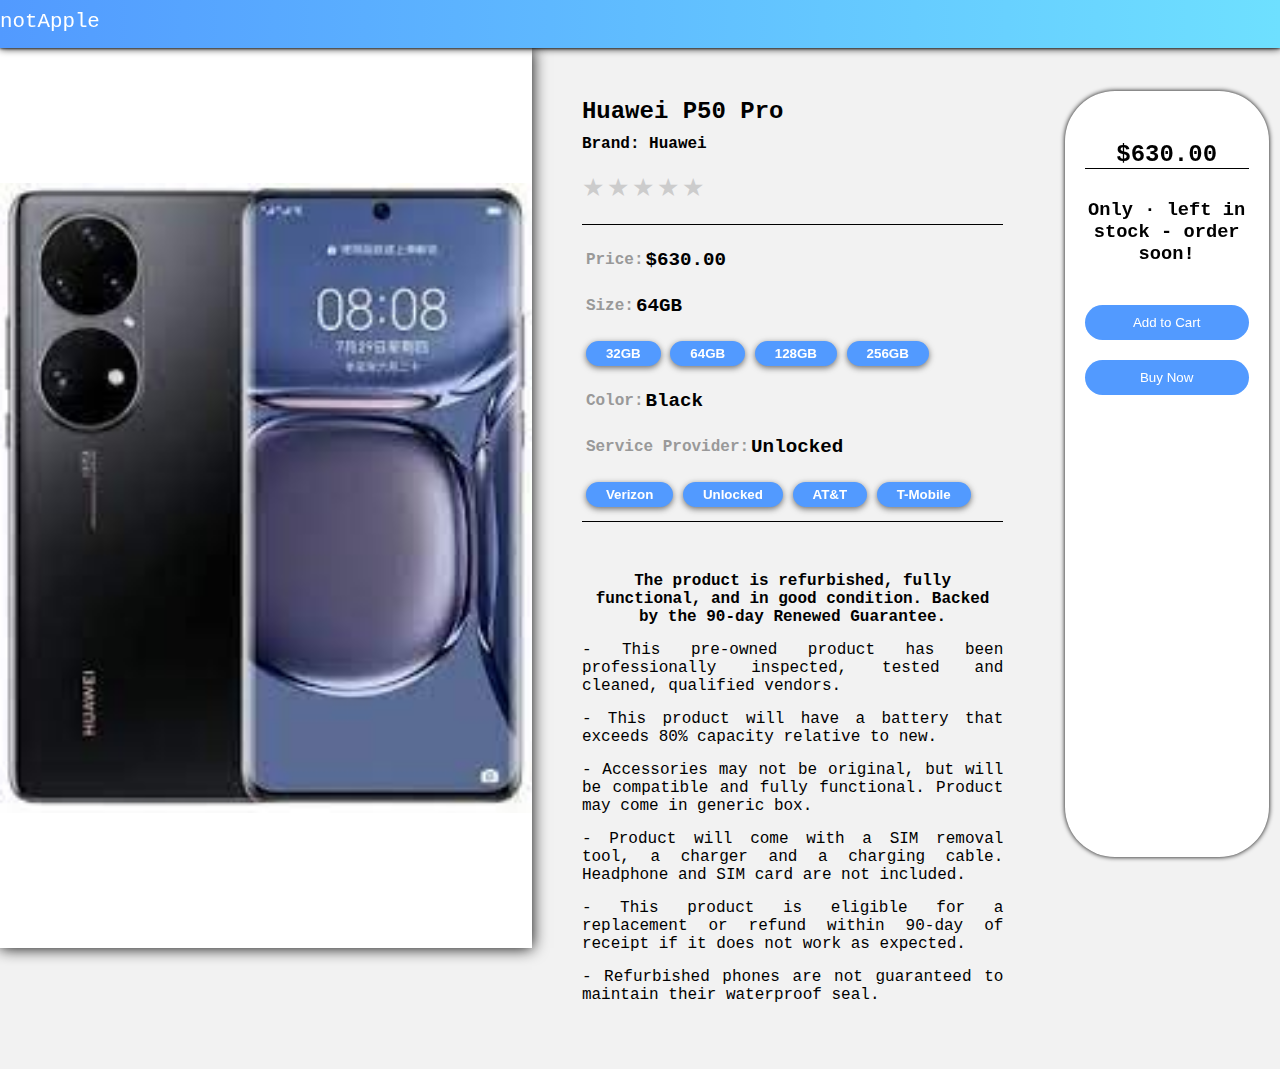
<file: products/huaweip50pro.html>
<!DOCTYPE html>
<html lang="en">

<head>
    <meta charset="UTF-8">
    <meta http-equiv="X-UA-Compatible" content="IE=edge">
    <meta name="viewport" content="width=device-width, initial-scale=1.0">
    <title>Huawei P50 Pro</title>
    <link rel="stylesheet" href="product.css">
    <link rel="stylesheet" href="https://cdnjs.cloudflare.com/ajax/libs/font-awesome/6.2.0/css/all.min.css"
        integrity="sha512-xh6O/CkQoPOWDdYTDqeRdPCVd1SpvCA9XXcUnZS2FmJNp1coAFzvtCN9BmamE+4aHK8yyUHUSCcJHgXloTyT2A=="
        crossorigin="anonymous" referrerpolicy="no-referrer" />
</head>

<body>

    <nav>
        <div class="nav">
            <a href="/index.html" class="logo">notApple</a>
        </div>
    </nav>

    <div class="container">
        <section class="product">
            <img src="/huawei p50 pro.jfif" alt="">
        </section>

        <section class="productdetails">
            <div class="product-title">
                <h2>Huawei P50 Pro</h2>
                <p>Brand: Huawei</p>
                <div class="rate">
                    <input type="radio" id="star5" name="rate" value="5" />
                    <label for="star5" title="text">5 stars</label>
                    <input type="radio" id="star4" name="rate" value="4" />
                    <label for="star4" title="text">4 stars</label>
                    <input type="radio" id="star3" name="rate" value="3" />
                    <label for="star3" title="text">3 stars</label>
                    <input type="radio" id="star2" name="rate" value="2" />
                    <label for="star2" title="text">2 stars</label>
                    <input type="radio" id="star1" name="rate" value="1" />
                    <label for="star1" title="text">1 star</label>
                </div>
            </div>

            <table class="detailsTable">
                <tbody>
                    <tr>
                        <td>Price: </td>
                        <td>$630.00</td>
                    </tr>
                    <tr>
                        <td>Size: </td>
                        <td id="sizeChosen">
                            64GB
                        </td>
                    </tr>
                    <tr>
                        <td>
                            <div class="memorySizes">
                                <button class="specsChoice" id="size1">32GB</button>
                                <button class="specsChoice" id="size2">64GB</button>
                                <button class="specsChoice" id="size3">128GB</button>
                                <button class="specsChoice" id="size4">256GB</button>
                            </div>
                        </td>
                    </tr>
                    <tr>
                        <td>Color: </td>
                        <td>Black</td>
                    </tr>
                    <tr>
                        <td>Service Provider: </td>
                        <td id="provider">Unlocked</td>
                    </tr>
                    <tr>
                        <td>
                            <div class="serviceProviders">
                                <button class="specsChoice" id="provider1">Verizon</button>
                                <button class="specsChoice" id="provider2">Unlocked</button>
                                <button class="specsChoice" id="provider3">AT&T</button>
                                <button class="specsChoice" id="provider4">T-Mobile</button>
                            </div>
                        </td>
                    </tr>
                </tbody>
            </table>
            <div class="p">
                <p>
                    The product is refurbished, fully functional, and in good condition. Backed by the 90-day Renewed
                    Guarantee.</p>
                    <p> - This pre-owned product has been professionally inspected, tested and cleaned, qualified
                    vendors.</p>
                    <p> - This product will have a battery that exceeds 80% capacity relative to new. </p>
                    <p> - Accessories may not be original, but will be compatible and fully functional. Product may come in
                    generic box. </p>
                    <p> - Product will come with a SIM removal tool, a charger and a charging cable. Headphone and SIM card are
                    not included. </p>
                    <p> - This product is eligible for a replacement or refund within 90-day of receipt if it does not work as
                    expected. </p>
                    <p> - Refurbished phones are not guaranteed to maintain their waterproof seal.
                </p>
            </div>
        </section>
        
        <section class="productCostBG">
            <div class="productCost">
                <h2>$630.00</h2>
                <h3>Only · left in stock - order soon!</h3>
                <button>Add to Cart</button>
                <button>Buy Now</button>
            </div>
        </section>
    </div>


    <script>

        var one = document.getElementById('size1');
        var two = document.getElementById('size2');
        var three = document.getElementById('size3');
        var four = document.getElementById('size4');
        var size = document.getElementById('sizeChosen');

        one.onclick = function () {
            size.innerHTML = "32GB";
        };

        two.onclick = function () {
            size.innerHTML = "64GB";
        };
        three.onclick = function () {
            size.innerHTML = "128GB";
        };
        four.onclick = function () {
            size.innerHTML = "256GB";
        };

        var defaultProvider = document.getElementById('provider');
        var provider1 = document.getElementById('provider1');
        var provider2 = document.getElementById('provider2');
        var provider3 = document.getElementById('provider3');
        var provider4 = document.getElementById('provider4');
        provider1.onclick = function () {
            defaultProvider.innerHTML = 'Verizon';
        };
        provider2.onclick = function () {
            defaultProvider.innerHTML = 'Unlocked';
        };
        provider3.onclick = function () {
            defaultProvider.innerHTML = 'AT&T';
        };
        provider4.onclick = function () {
            defaultProvider.innerHTML = 'T-Mobile';
        };
    </script>
</body>

</html>
</file>
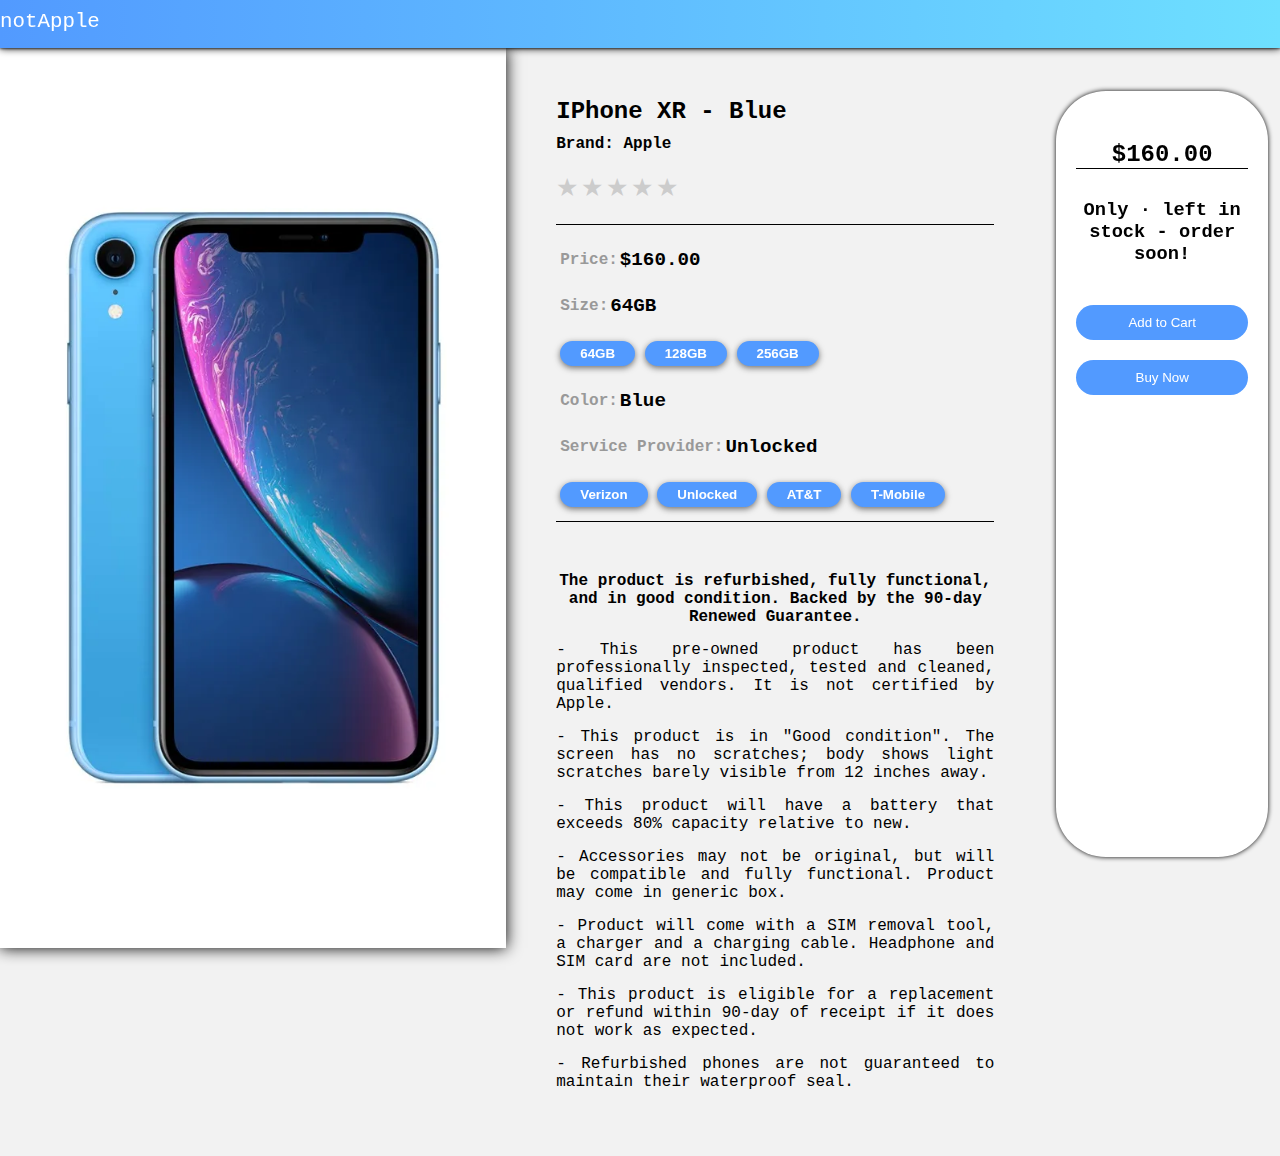
<file: products/iphonexr-blue.html>
<!DOCTYPE html>
<html lang="en">

<head>
    <meta charset="UTF-8">
    <meta http-equiv="X-UA-Compatible" content="IE=edge">
    <meta name="viewport" content="width=device-width, initial-scale=1.0">
    <title>IPhone XR</title>
    <link rel="stylesheet" href="product.css">
    <link rel="stylesheet" href="https://cdnjs.cloudflare.com/ajax/libs/font-awesome/6.2.0/css/all.min.css"
        integrity="sha512-xh6O/CkQoPOWDdYTDqeRdPCVd1SpvCA9XXcUnZS2FmJNp1coAFzvtCN9BmamE+4aHK8yyUHUSCcJHgXloTyT2A=="
        crossorigin="anonymous" referrerpolicy="no-referrer" />
</head>

<body>

    <nav>
        <div class="nav">
            <a href="/index.html" class="logo">notApple</a>
        </div>
    </nav>

    <div class="container">
        <section class="product">
            <img src="/xrazul.webp" alt="">
        </section>

        <section class="productdetails">
            <div class="product-title">
                <h2>IPhone XR - Blue</h2>
                <p>Brand: Apple</p>
                <div class="rate">
                    <input type="radio" id="star5" name="rate" value="5" />
                    <label for="star5" title="text">5 stars</label>
                    <input type="radio" id="star4" name="rate" value="4" />
                    <label for="star4" title="text">4 stars</label>
                    <input type="radio" id="star3" name="rate" value="3" />
                    <label for="star3" title="text">3 stars</label>
                    <input type="radio" id="star2" name="rate" value="2" />
                    <label for="star2" title="text">2 stars</label>
                    <input type="radio" id="star1" name="rate" value="1" />
                    <label for="star1" title="text">1 star</label>
                </div>
            </div>

            <table class="detailsTable">
                <tbody>
                    <tr>
                        <td>Price: </td>
                        <td>$160.00</td>
                    </tr>
                    <tr>
                        <td>Size: </td>
                        <td id="sizeChosen">
                            64GB
                        </td>
                    </tr>
                    <tr>
                        <td>
                            <div class="memorySizes">
                                <button class="specsChoice" id="size1">64GB</button>
                                <button class="specsChoice" id="size2">128GB</button>
                                <button class="specsChoice" id="size3">256GB</button>
                            </div>
                        </td>
                    </tr>
                    <tr>
                        <td>Color: </td>
                        <td>Blue</td>
                    </tr>
                    <tr>
                        <td>Service Provider: </td>
                        <td id="provider">Unlocked</td>
                    </tr>
                    <tr>
                        <td>
                            <div class="serviceProviders">
                                <button class="specsChoice" id="provider1">Verizon</button>
                                <button class="specsChoice" id="provider2">Unlocked</button>
                                <button class="specsChoice" id="provider3">AT&T</button>
                                <button class="specsChoice" id="provider4">T-Mobile</button>
                            </div>
                        </td>
                    </tr>
                </tbody>
            </table>
            <div class="p">
                <p>
                    The product is refurbished, fully functional, and in good condition. Backed by the 90-day Renewed
                    Guarantee.</p>
                    <p> - This pre-owned product has been professionally inspected, tested and cleaned, qualified
                    vendors. It is not certified by Apple. </p>
                    <p> - This product is in "Good condition". The screen has no scratches; body shows light scratches barely
                    visible from 12 inches away. </p>
                    <p> - This product will have a battery that exceeds 80% capacity relative to new. </p>
                    <p> - Accessories may not be original, but will be compatible and fully functional. Product may come in
                    generic box. </p>
                    <p> - Product will come with a SIM removal tool, a charger and a charging cable. Headphone and SIM card are
                    not included. </p>
                    <p> - This product is eligible for a replacement or refund within 90-day of receipt if it does not work as
                    expected. </p>
                    <p> - Refurbished phones are not guaranteed to maintain their waterproof seal.
                </p>
            </div>
        </section>
        
        <section class="productCostBG">
            <div class="productCost">
                <h2>$160.00</h2>
                <h3>Only · left in stock - order soon!</h3>
                <button>Add to Cart</button>
                <button>Buy Now</button>
            </div>
        </section>
    </div>


    <script>

        var one = document.getElementById('size1');
        var two = document.getElementById('size2');
        var three = document.getElementById('size3');
        var size = document.getElementById('sizeChosen');

        one.onclick = function () {
            size.innerHTML = "64GB";
        };
        two.onclick = function () {
            size.innerHTML = "128GB";
        };
        three.onclick = function () {
            size.innerHTML = "256GB";
        };

        var defaultProvider = document.getElementById('provider');
        var provider1 = document.getElementById('provider1');
        var provider2 = document.getElementById('provider2');
        var provider3 = document.getElementById('provider3');
        var provider4 = document.getElementById('provider4');
        provider1.onclick = function () {
            defaultProvider.innerHTML = 'Verizon';
        };
        provider2.onclick = function () {
            defaultProvider.innerHTML = 'Unlocked';
        };
        provider3.onclick = function () {
            defaultProvider.innerHTML = 'AT&T';
        };
        provider4.onclick = function () {
            defaultProvider.innerHTML = 'T-Mobile';
        };
    </script>
</body>

</html>
</file>
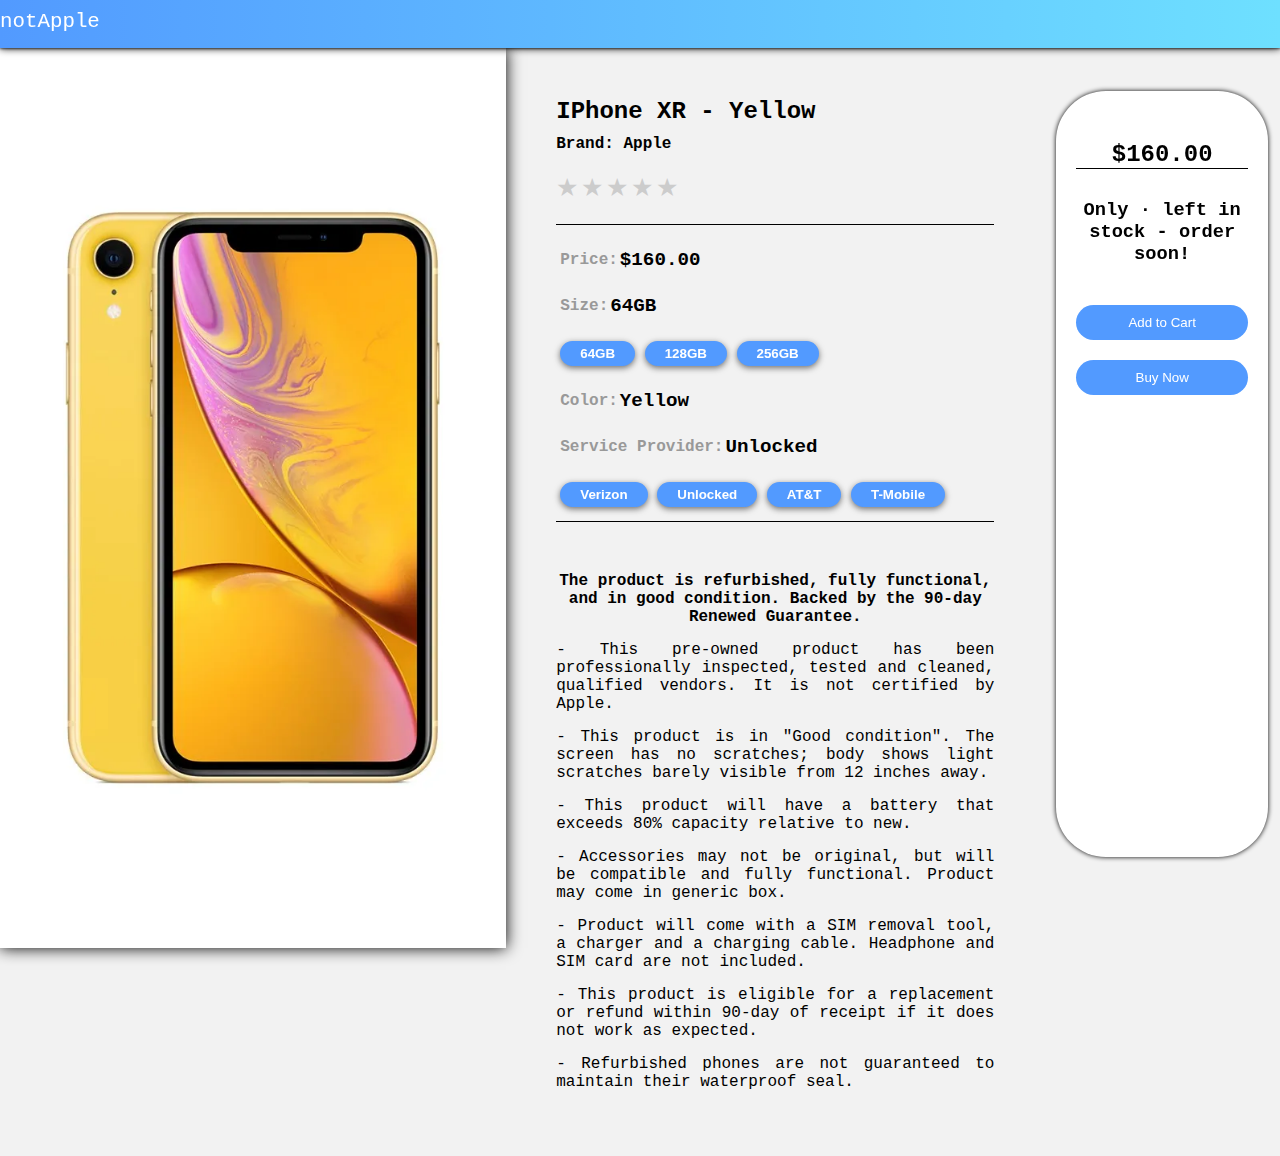
<file: products/iphonexr-yellow.html>
<!DOCTYPE html>
<html lang="en">

<head>
    <meta charset="UTF-8">
    <meta http-equiv="X-UA-Compatible" content="IE=edge">
    <meta name="viewport" content="width=device-width, initial-scale=1.0">
    <title>IPhone XR</title>
    <link rel="stylesheet" href="product.css">
    <link rel="stylesheet" href="https://cdnjs.cloudflare.com/ajax/libs/font-awesome/6.2.0/css/all.min.css"
        integrity="sha512-xh6O/CkQoPOWDdYTDqeRdPCVd1SpvCA9XXcUnZS2FmJNp1coAFzvtCN9BmamE+4aHK8yyUHUSCcJHgXloTyT2A=="
        crossorigin="anonymous" referrerpolicy="no-referrer" />
</head>

<body>

    <nav>
        <div class="nav">
            <a href="/index.html" class="logo">notApple</a>
        </div>
    </nav>

    <div class="container">
        <section class="product">
            <img src="/xramarillo.webp" alt="">
        </section>

        <section class="productdetails">
            <div class="product-title">
                <h2>IPhone XR - Yellow</h2>
                <p>Brand: Apple</p>
                <div class="rate">
                    <input type="radio" id="star5" name="rate" value="5" />
                    <label for="star5" title="text">5 stars</label>
                    <input type="radio" id="star4" name="rate" value="4" />
                    <label for="star4" title="text">4 stars</label>
                    <input type="radio" id="star3" name="rate" value="3" />
                    <label for="star3" title="text">3 stars</label>
                    <input type="radio" id="star2" name="rate" value="2" />
                    <label for="star2" title="text">2 stars</label>
                    <input type="radio" id="star1" name="rate" value="1" />
                    <label for="star1" title="text">1 star</label>
                </div>
            </div>

            <table class="detailsTable">
                <tbody>
                    <tr>
                        <td>Price: </td>
                        <td>$160.00</td>
                    </tr>
                    <tr>
                        <td>Size: </td>
                        <td id="sizeChosen">
                            64GB
                        </td>
                    </tr>
                    <tr>
                        <td>
                            <div class="memorySizes">
                                <button class="specsChoice" id="size1">64GB</button>
                                <button class="specsChoice" id="size2">128GB</button>
                                <button class="specsChoice" id="size3">256GB</button>
                            </div>
                        </td>
                    </tr>
                    <tr>
                        <td>Color: </td>
                        <td>Yellow</td>
                    </tr>
                    <tr>
                        <td>Service Provider: </td>
                        <td id="provider">Unlocked</td>
                    </tr>
                    <tr>
                        <td>
                            <div class="serviceProviders">
                                <button class="specsChoice" id="provider1">Verizon</button>
                                <button class="specsChoice" id="provider2">Unlocked</button>
                                <button class="specsChoice" id="provider3">AT&T</button>
                                <button class="specsChoice" id="provider4">T-Mobile</button>
                            </div>
                        </td>
                    </tr>
                </tbody>
            </table>
            <div class="p">
                <p>
                    The product is refurbished, fully functional, and in good condition. Backed by the 90-day Renewed
                    Guarantee.</p>
                    <p> - This pre-owned product has been professionally inspected, tested and cleaned, qualified
                    vendors. It is not certified by Apple. </p>
                    <p> - This product is in "Good condition". The screen has no scratches; body shows light scratches barely
                    visible from 12 inches away. </p>
                    <p> - This product will have a battery that exceeds 80% capacity relative to new. </p>
                    <p> - Accessories may not be original, but will be compatible and fully functional. Product may come in
                    generic box. </p>
                    <p> - Product will come with a SIM removal tool, a charger and a charging cable. Headphone and SIM card are
                    not included. </p>
                    <p> - This product is eligible for a replacement or refund within 90-day of receipt if it does not work as
                    expected. </p>
                    <p> - Refurbished phones are not guaranteed to maintain their waterproof seal.
                </p>
            </div>
        </section>
        
        <section class="productCostBG">
            <div class="productCost">
                <h2>$160.00</h2>
                <h3>Only · left in stock - order soon!</h3>
                <button>Add to Cart</button>
                <button>Buy Now</button>
            </div>
        </section>
    </div>


    <script>

        var one = document.getElementById('size1');
        var two = document.getElementById('size2');
        var three = document.getElementById('size3');
        var size = document.getElementById('sizeChosen');

        one.onclick = function () {
            size.innerHTML = "64GB";
        };
        two.onclick = function () {
            size.innerHTML = "128GB";
        };
        three.onclick = function () {
            size.innerHTML = "256GB";
        };

        var defaultProvider = document.getElementById('provider');
        var provider1 = document.getElementById('provider1');
        var provider2 = document.getElementById('provider2');
        var provider3 = document.getElementById('provider3');
        var provider4 = document.getElementById('provider4');
        provider1.onclick = function () {
            defaultProvider.innerHTML = 'Verizon';
        };
        provider2.onclick = function () {
            defaultProvider.innerHTML = 'Unlocked';
        };
        provider3.onclick = function () {
            defaultProvider.innerHTML = 'AT&T';
        };
        provider4.onclick = function () {
            defaultProvider.innerHTML = 'T-Mobile';
        };
    </script>
</body>

</html>
</file>
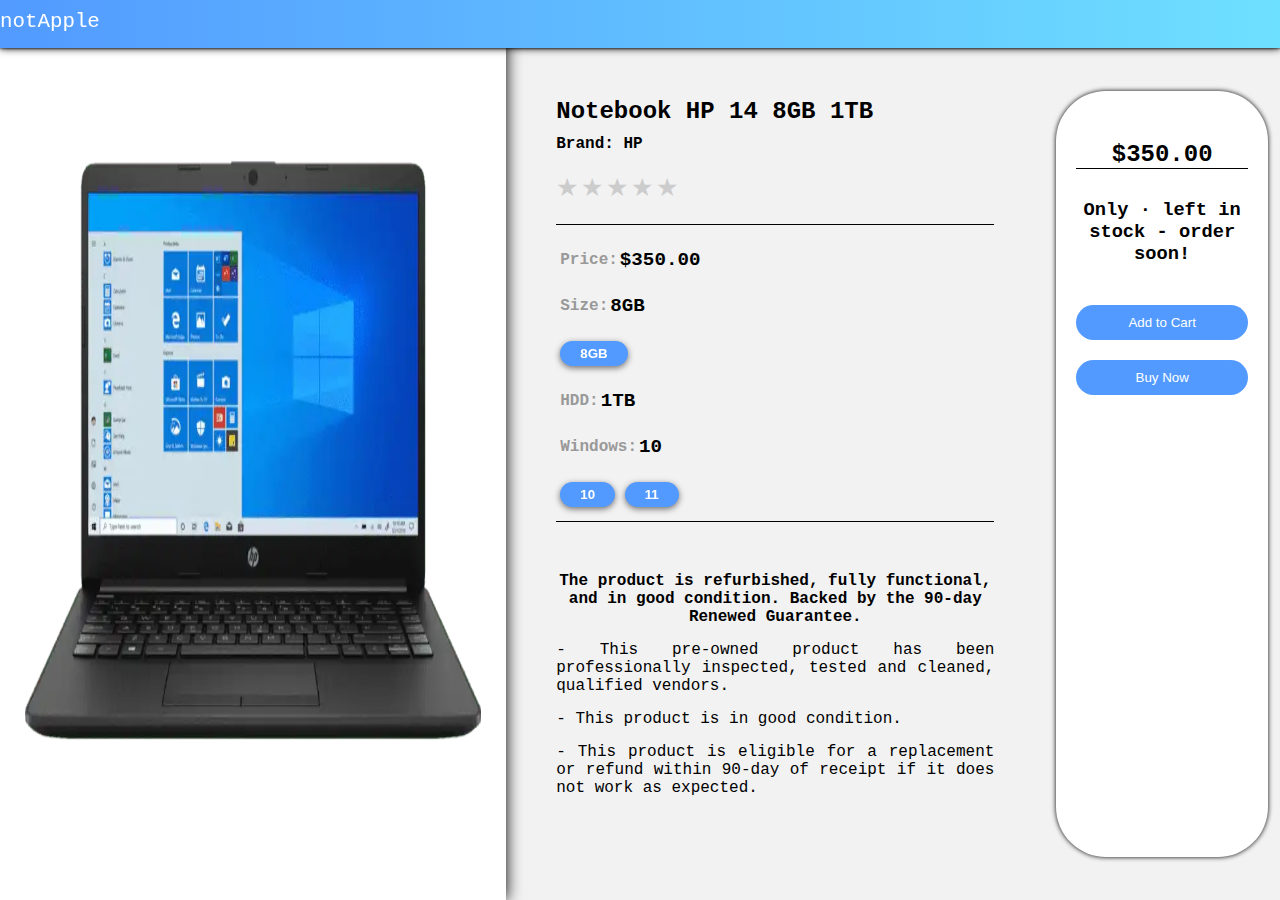
<file: products/notebookhp14.html>
<!DOCTYPE html>
<html lang="en">

<head>
    <meta charset="UTF-8">
    <meta http-equiv="X-UA-Compatible" content="IE=edge">
    <meta name="viewport" content="width=device-width, initial-scale=1.0">
    <title>Notebook HP 8GB 1TB</title>
    <link rel="stylesheet" href="product.css">
    <link rel="stylesheet" href="https://cdnjs.cloudflare.com/ajax/libs/font-awesome/6.2.0/css/all.min.css"
        integrity="sha512-xh6O/CkQoPOWDdYTDqeRdPCVd1SpvCA9XXcUnZS2FmJNp1coAFzvtCN9BmamE+4aHK8yyUHUSCcJHgXloTyT2A=="
        crossorigin="anonymous" referrerpolicy="no-referrer" />
</head>

<body>

    <nav>
        <div class="nav">
            <a href="/index.html" class="logo">notApple</a>
        </div>
    </nav>

    <div class="container">
        <section class="product">
            <img src="/hp14.webp" style="width: 90%;" alt="">
        </section>

        <section class="productdetails">
            <div class="product-title">
                <h2>Notebook HP 14 8GB 1TB</h2>
                <p>Brand: HP</p>
                <div class="rate">
                    <input type="radio" id="star5" name="rate" value="5" />
                    <label for="star5" title="text">5 stars</label>
                    <input type="radio" id="star4" name="rate" value="4" />
                    <label for="star4" title="text">4 stars</label>
                    <input type="radio" id="star3" name="rate" value="3" />
                    <label for="star3" title="text">3 stars</label>
                    <input type="radio" id="star2" name="rate" value="2" />
                    <label for="star2" title="text">2 stars</label>
                    <input type="radio" id="star1" name="rate" value="1" />
                    <label for="star1" title="text">1 star</label>
                </div>
            </div>

            <table class="detailsTable">
                <tbody>
                    <tr>
                        <td>Price: </td>
                        <td>$350.00</td>
                    </tr>
                    <tr>
                        <td>Size: </td>
                        <td id="sizeChosen">
                            8GB
                        </td>
                    </tr>
                    <tr>
                        <td>
                            <div class="memorySizes">
                                <button class="specsChoice" id="size1">8GB</button>
                            </div>
                        </td>
                    </tr>
                    <tr>
                        <td>HDD: </td>
                        <td>1TB</td>
                    </tr>
                    <tr>
                        <td>Windows: </td>
                        <td id="provider">10</td>
                    </tr>
                    <tr>
                        <td>
                            <div class="serviceProviders">
                                <button class="specsChoice" id="option1">10</button>
                                <button class="specsChoice" id="option2">11</button>
                            </div>
                        </td>
                    </tr>
                </tbody>
            </table>
            <div class="p">
                <p>
                    The product is refurbished, fully functional, and in good condition. Backed by the 90-day Renewed
                    Guarantee.</p>
                    <p> - This pre-owned product has been professionally inspected, tested and cleaned, qualified
                    vendors. </p>
                    <p> - This product is in good condition.</p>
                    <p> - This product is eligible for a replacement or refund within 90-day of receipt if it does not work as
                    expected. </p>
            </div>
        </section>
        
        <section class="productCostBG">
            <div class="productCost">
                <h2>$350.00</h2>
                <h3>Only · left in stock - order soon!</h3>
                <button>Add to Cart</button>
                <button>Buy Now</button>
            </div>
        </section>
    </div>


    <script>

        var one = document.getElementById('size1');
        var two = document.getElementById('size2');
        var three = document.getElementById('size3');
        var size = document.getElementById('sizeChosen');

        one.onclick = function () {
            size.innerHTML = "8GB";
        };

        var defaultProvider = document.getElementById('provider');
        var option1 = document.getElementById('option1');
        var option2 = document.getElementById('option2');
        option1.onclick = function () {
            defaultProvider.innerHTML = '10';
        };
        option2.onclick = function () {
            defaultProvider.innerHTML = '11';
        };
    </script>
</body>

</html>
</file>
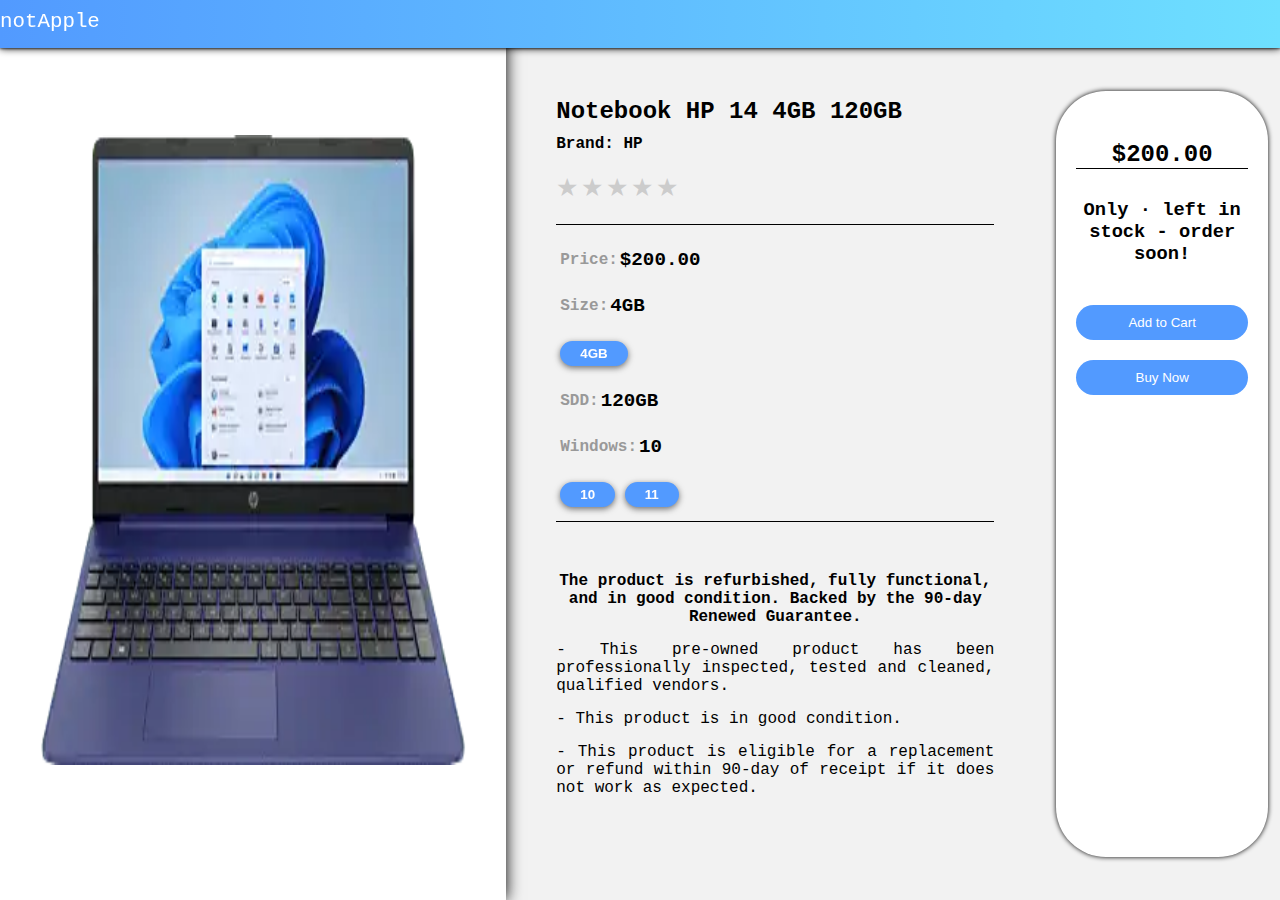
<file: products/notebookhp200.html>
<!DOCTYPE html>
<html lang="en">

<head>
    <meta charset="UTF-8">
    <meta http-equiv="X-UA-Compatible" content="IE=edge">
    <meta name="viewport" content="width=device-width, initial-scale=1.0">
    <title>Notebook HP 4GB 120GB</title>
    <link rel="stylesheet" href="product.css">
    <link rel="stylesheet" href="https://cdnjs.cloudflare.com/ajax/libs/font-awesome/6.2.0/css/all.min.css"
        integrity="sha512-xh6O/CkQoPOWDdYTDqeRdPCVd1SpvCA9XXcUnZS2FmJNp1coAFzvtCN9BmamE+4aHK8yyUHUSCcJHgXloTyT2A=="
        crossorigin="anonymous" referrerpolicy="no-referrer" />
</head>

<body>

    <nav>
        <div class="nav">
            <a href="/index.html" class="logo">notApple</a>
        </div>
    </nav>

    <div class="container">
        <section class="product">
            <img src="/hp15w11.webp" style="width: 90%;" alt="">
        </section>

        <section class="productdetails">
            <div class="product-title">
                <h2>Notebook HP 14 4GB 120GB</h2>
                <p>Brand: HP</p>
                <div class="rate">
                    <input type="radio" id="star5" name="rate" value="5" />
                    <label for="star5" title="text">5 stars</label>
                    <input type="radio" id="star4" name="rate" value="4" />
                    <label for="star4" title="text">4 stars</label>
                    <input type="radio" id="star3" name="rate" value="3" />
                    <label for="star3" title="text">3 stars</label>
                    <input type="radio" id="star2" name="rate" value="2" />
                    <label for="star2" title="text">2 stars</label>
                    <input type="radio" id="star1" name="rate" value="1" />
                    <label for="star1" title="text">1 star</label>
                </div>
            </div>

            <table class="detailsTable">
                <tbody>
                    <tr>
                        <td>Price: </td>
                        <td>$200.00</td>
                    </tr>
                    <tr>
                        <td>Size: </td>
                        <td id="sizeChosen">
                            4GB
                        </td>
                    </tr>
                    <tr>
                        <td>
                            <div class="memorySizes">
                                <button class="specsChoice" id="size1">4GB</button>
                            </div>
                        </td>
                    </tr>
                    <tr>
                        <td>SDD: </td>
                        <td>120GB</td>
                    </tr>
                    <tr>
                        <td>Windows: </td>
                        <td id="provider">10</td>
                    </tr>
                    <tr>
                        <td>
                            <div class="serviceProviders">
                                <button class="specsChoice" id="option1">10</button>
                                <button class="specsChoice" id="option2">11</button>
                            </div>
                        </td>
                    </tr>
                </tbody>
            </table>
            <div class="p">
                <p>
                    The product is refurbished, fully functional, and in good condition. Backed by the 90-day Renewed
                    Guarantee.</p>
                    <p> - This pre-owned product has been professionally inspected, tested and cleaned, qualified
                    vendors. </p>
                    <p> - This product is in good condition.</p>
                    <p> - This product is eligible for a replacement or refund within 90-day of receipt if it does not work as
                    expected. </p>
            </div>
        </section>
        
        <section class="productCostBG">
            <div class="productCost">
                <h2>$200.00</h2>
                <h3>Only · left in stock - order soon!</h3>
                <button>Add to Cart</button>
                <button>Buy Now</button>
            </div>
        </section>
    </div>


    <script>

        var one = document.getElementById('size1');
        var two = document.getElementById('size2');
        var three = document.getElementById('size3');
        var size = document.getElementById('sizeChosen');

        one.onclick = function () {
            size.innerHTML = "4GB";
        };

        var defaultProvider = document.getElementById('provider');
        var option1 = document.getElementById('option1');
        var option2 = document.getElementById('option2');
        option1.onclick = function () {
            defaultProvider.innerHTML = '10';
        };
        option2.onclick = function () {
            defaultProvider.innerHTML = '11';
        };
    </script>
</body>

</html>
</file>
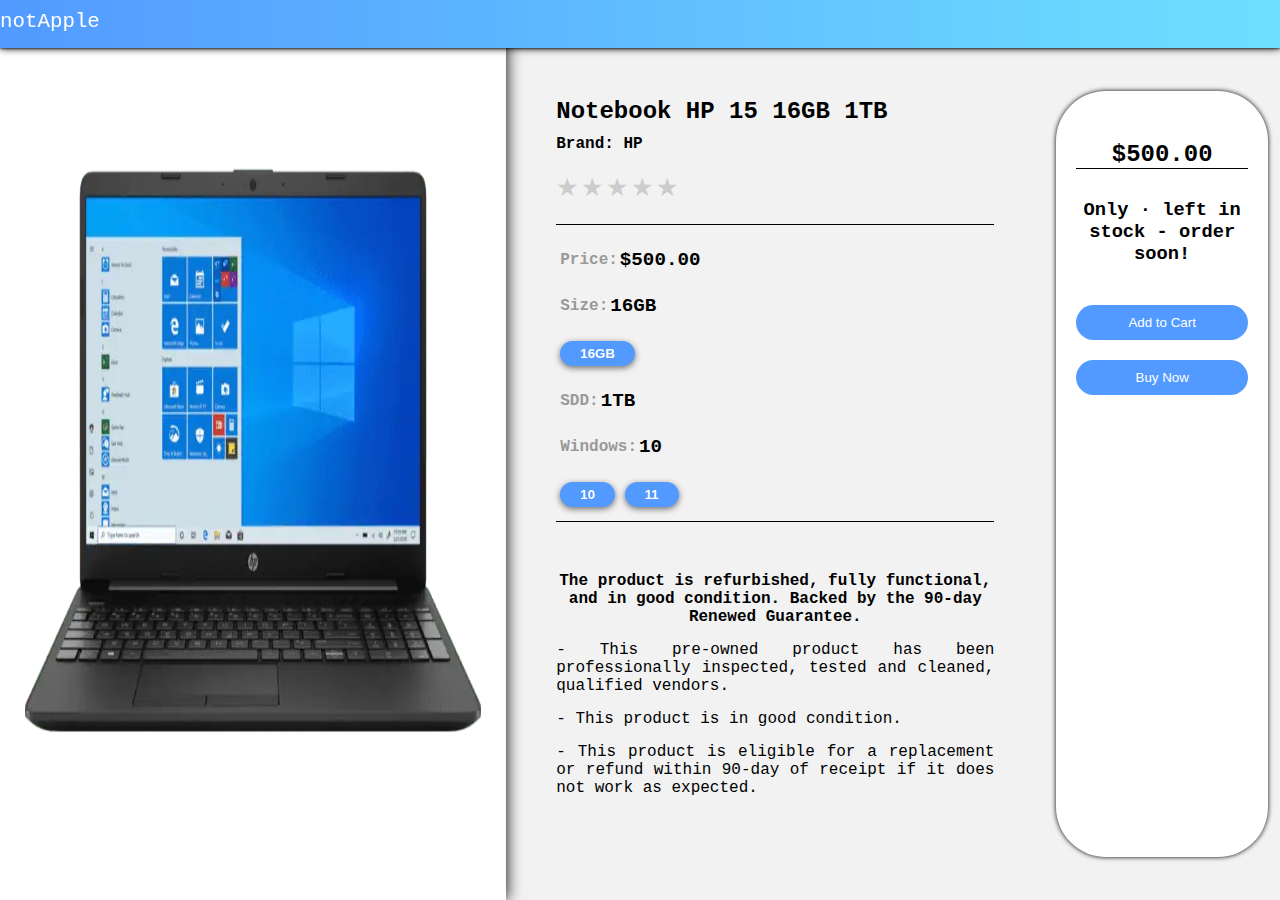
<file: products/notebookhp500.html>
<!DOCTYPE html>
<html lang="en">

<head>
    <meta charset="UTF-8">
    <meta http-equiv="X-UA-Compatible" content="IE=edge">
    <meta name="viewport" content="width=device-width, initial-scale=1.0">
    <title>Notebook HP 16GB 1TB XR</title>
    <link rel="stylesheet" href="product.css">
    <link rel="stylesheet" href="https://cdnjs.cloudflare.com/ajax/libs/font-awesome/6.2.0/css/all.min.css"
        integrity="sha512-xh6O/CkQoPOWDdYTDqeRdPCVd1SpvCA9XXcUnZS2FmJNp1coAFzvtCN9BmamE+4aHK8yyUHUSCcJHgXloTyT2A=="
        crossorigin="anonymous" referrerpolicy="no-referrer" />
</head>

<body>

    <nav>
        <div class="nav">
            <a href="/index.html" class="logo">notApple</a>
        </div>
    </nav>

    <div class="container">
        <section class="product">
            <img src="/hp15.webp" style="width: 90%;" alt="">
        </section>

        <section class="productdetails">
            <div class="product-title">
                <h2>Notebook HP 15 16GB 1TB</h2>
                <p>Brand: HP</p>
                <div class="rate">
                    <input type="radio" id="star5" name="rate" value="5" />
                    <label for="star5" title="text">5 stars</label>
                    <input type="radio" id="star4" name="rate" value="4" />
                    <label for="star4" title="text">4 stars</label>
                    <input type="radio" id="star3" name="rate" value="3" />
                    <label for="star3" title="text">3 stars</label>
                    <input type="radio" id="star2" name="rate" value="2" />
                    <label for="star2" title="text">2 stars</label>
                    <input type="radio" id="star1" name="rate" value="1" />
                    <label for="star1" title="text">1 star</label>
                </div>
            </div>

            <table class="detailsTable">
                <tbody>
                    <tr>
                        <td>Price: </td>
                        <td>$500.00</td>
                    </tr>
                    <tr>
                        <td>Size: </td>
                        <td id="sizeChosen">
                            16GB
                        </td>
                    </tr>
                    <tr>
                        <td>
                            <div class="memorySizes">
                                <button class="specsChoice" id="size1">16GB</button>
                            </div>
                        </td>
                    </tr>
                    <tr>
                        <td>SDD: </td>
                        <td>1TB</td>
                    </tr>
                    <tr>
                        <td>Windows: </td>
                        <td id="provider">10</td>
                    </tr>
                    <tr>
                        <td>
                            <div class="serviceProviders">
                                <button class="specsChoice" id="option1">10</button>
                                <button class="specsChoice" id="option2">11</button>
                            </div>
                        </td>
                    </tr>
                </tbody>
            </table>
            <div class="p">
                <p>
                    The product is refurbished, fully functional, and in good condition. Backed by the 90-day Renewed
                    Guarantee.</p>
                    <p> - This pre-owned product has been professionally inspected, tested and cleaned, qualified
                    vendors. </p>
                    <p> - This product is in good condition.</p>
                    <p> - This product is eligible for a replacement or refund within 90-day of receipt if it does not work as
                    expected. </p>
            </div>
        </section>
        
        <section class="productCostBG">
            <div class="productCost">
                <h2>$500.00</h2>
                <h3>Only · left in stock - order soon!</h3>
                <button>Add to Cart</button>
                <button>Buy Now</button>
            </div>
        </section>
    </div>


    <script>

        var one = document.getElementById('size1');
        var two = document.getElementById('size2');
        var three = document.getElementById('size3');
        var size = document.getElementById('sizeChosen');

        one.onclick = function () {
            size.innerHTML = "16GB";
        };

        var defaultProvider = document.getElementById('provider');
        var option1 = document.getElementById('option1');
        var option2 = document.getElementById('option2');
        option1.onclick = function () {
            defaultProvider.innerHTML = '10';
        };
        option2.onclick = function () {
            defaultProvider.innerHTML = '11';
        };
    </script>
</body>

</html>
</file>
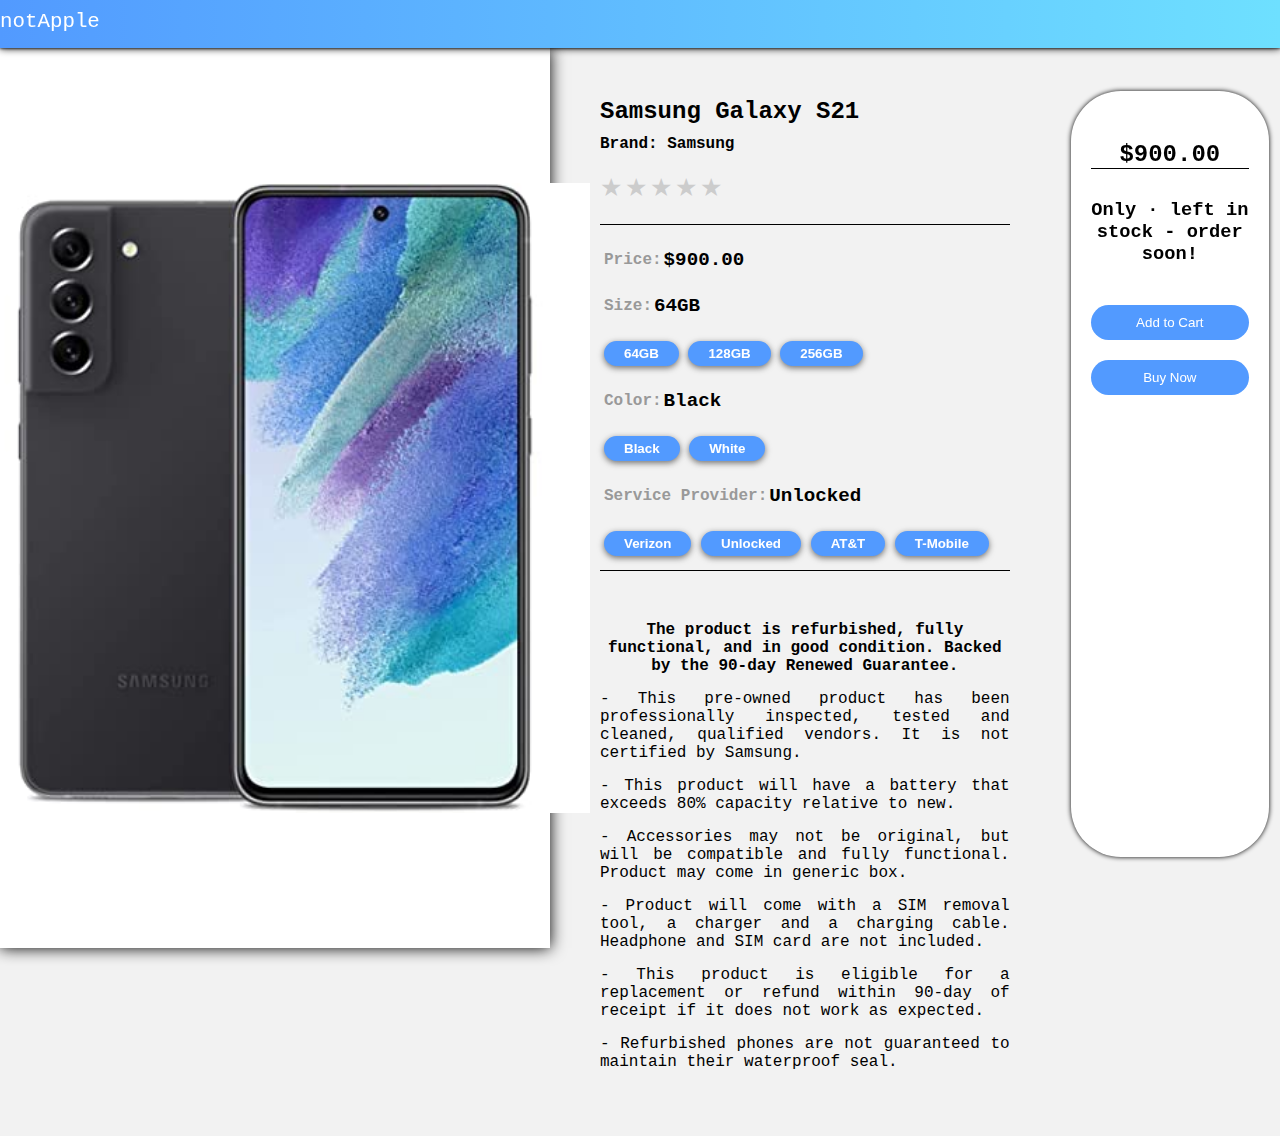
<file: products/samsungs21.html>
<!DOCTYPE html>
<html lang="en">

<head>
    <meta charset="UTF-8">
    <meta http-equiv="X-UA-Compatible" content="IE=edge">
    <meta name="viewport" content="width=device-width, initial-scale=1.0">
    <title>Samsung Galaxy S21</title>
    <link rel="stylesheet" href="product.css">
    <link rel="stylesheet" href="https://cdnjs.cloudflare.com/ajax/libs/font-awesome/6.2.0/css/all.min.css"
        integrity="sha512-xh6O/CkQoPOWDdYTDqeRdPCVd1SpvCA9XXcUnZS2FmJNp1coAFzvtCN9BmamE+4aHK8yyUHUSCcJHgXloTyT2A=="
        crossorigin="anonymous" referrerpolicy="no-referrer" />
</head>

<body>

    <nav>
        <div class="nav">
            <a href="/index.html" class="logo">notApple</a>
        </div>
    </nav>

    <div class="container">
        <section class="product">
            <img src="/samsung s21.jpg" alt="">
        </section>

        <section class="productdetails">
            <div class="product-title">
                <h2>Samsung Galaxy S21</h2>
                <p>Brand: Samsung</p>
                <div class="rate">
                    <input type="radio" id="star5" name="rate" value="5" />
                    <label for="star5" title="text">5 stars</label>
                    <input type="radio" id="star4" name="rate" value="4" />
                    <label for="star4" title="text">4 stars</label>
                    <input type="radio" id="star3" name="rate" value="3" />
                    <label for="star3" title="text">3 stars</label>
                    <input type="radio" id="star2" name="rate" value="2" />
                    <label for="star2" title="text">2 stars</label>
                    <input type="radio" id="star1" name="rate" value="1" />
                    <label for="star1" title="text">1 star</label>
                </div>
            </div>

            <table class="detailsTable">
                <tbody>
                    <tr>
                        <td>Price: </td>
                        <td>$900.00</td>
                    </tr>
                    <tr>
                        <td>Size: </td>
                        <td id="sizeChosen">
                            64GB
                        </td>
                    </tr>
                    <tr>
                        <td>
                            <div class="memorySizes">
                                <button class="specsChoice" id="size1">64GB</button>
                                <button class="specsChoice" id="size2">128GB</button>
                                <button class="specsChoice" id="size3">256GB</button>
                            </div>
                        </td>
                    </tr>
                    <tr>
                        <td>Color: </td>
                        <td id="colorChosen">Black</td>
                    </tr>
                    <tr>
                        <td>
                            <div class="colors">
                                <button class="specsChoice" id="color1">Black</button>
                                <button class="specsChoice" id="color2">White</button>
                            </div>
                        </td>
                    </tr>
                    <tr>
                        <td>Service Provider: </td>
                        <td id="provider">Unlocked</td>
                    </tr>
                    <tr>
                        <td>
                            <div class="serviceProviders">
                                <button class="specsChoice" id="provider1">Verizon</button>
                                <button class="specsChoice" id="provider2">Unlocked</button>
                                <button class="specsChoice" id="provider3">AT&T</button>
                                <button class="specsChoice" id="provider4">T-Mobile</button>
                            </div>
                        </td>
                    </tr>
                </tbody>
            </table>
            <div class="p">
                <p>
                    The product is refurbished, fully functional, and in good condition. Backed by the 90-day Renewed
                    Guarantee.</p>
                    <p> - This pre-owned product has been professionally inspected, tested and cleaned, qualified
                    vendors. It is not certified by Samsung. </p>
                    <p> - This product will have a battery that exceeds 80% capacity relative to new. </p>
                    <p> - Accessories may not be original, but will be compatible and fully functional. Product may come in
                    generic box. </p>
                    <p> - Product will come with a SIM removal tool, a charger and a charging cable. Headphone and SIM card are
                    not included. </p>
                    <p> - This product is eligible for a replacement or refund within 90-day of receipt if it does not work as
                    expected. </p>
                    <p> - Refurbished phones are not guaranteed to maintain their waterproof seal.
                </p>
            </div>
        </section>
        
        <section class="productCostBG">
            <div class="productCost">
                <h2>$900.00</h2>
                <h3>Only · left in stock - order soon!</h3>
                <button>Add to Cart</button>
                <button>Buy Now</button>
            </div>
        </section>
    </div>


    <script>

        var one = document.getElementById('size1');
        var two = document.getElementById('size2');
        var three = document.getElementById('size3');
        var size = document.getElementById('sizeChosen');

        one.onclick = function () {
            size.innerHTML = "64GB";
        };
        two.onclick = function () {
            size.innerHTML = "128GB";
        };
        three.onclick = function () {
            size.innerHTML = "256GB";
        };

        var colors = document.getElementById('colorChosen');
        var color1 = document.getElementById('color1');
        var color2 = document.getElementById('color2');
        color1.onclick = function () {
            colors.innerHTML = 'Black'
        };
        color2.onclick = function () {
            colors.innerHTML = 'White'
        };

        var defaultProvider = document.getElementById('provider');
        var provider1 = document.getElementById('provider1');
        var provider2 = document.getElementById('provider2');
        var provider3 = document.getElementById('provider3');
        var provider4 = document.getElementById('provider4');
        provider1.onclick = function () {
            defaultProvider.innerHTML = 'Verizon';
        };
        provider2.onclick = function () {
            defaultProvider.innerHTML = 'Unlocked';
        };
        provider3.onclick = function () {
            defaultProvider.innerHTML = 'AT&T';
        };
        provider4.onclick = function () {
            defaultProvider.innerHTML = 'T-Mobile';
        };
    </script>
</body>

</html>
</file>
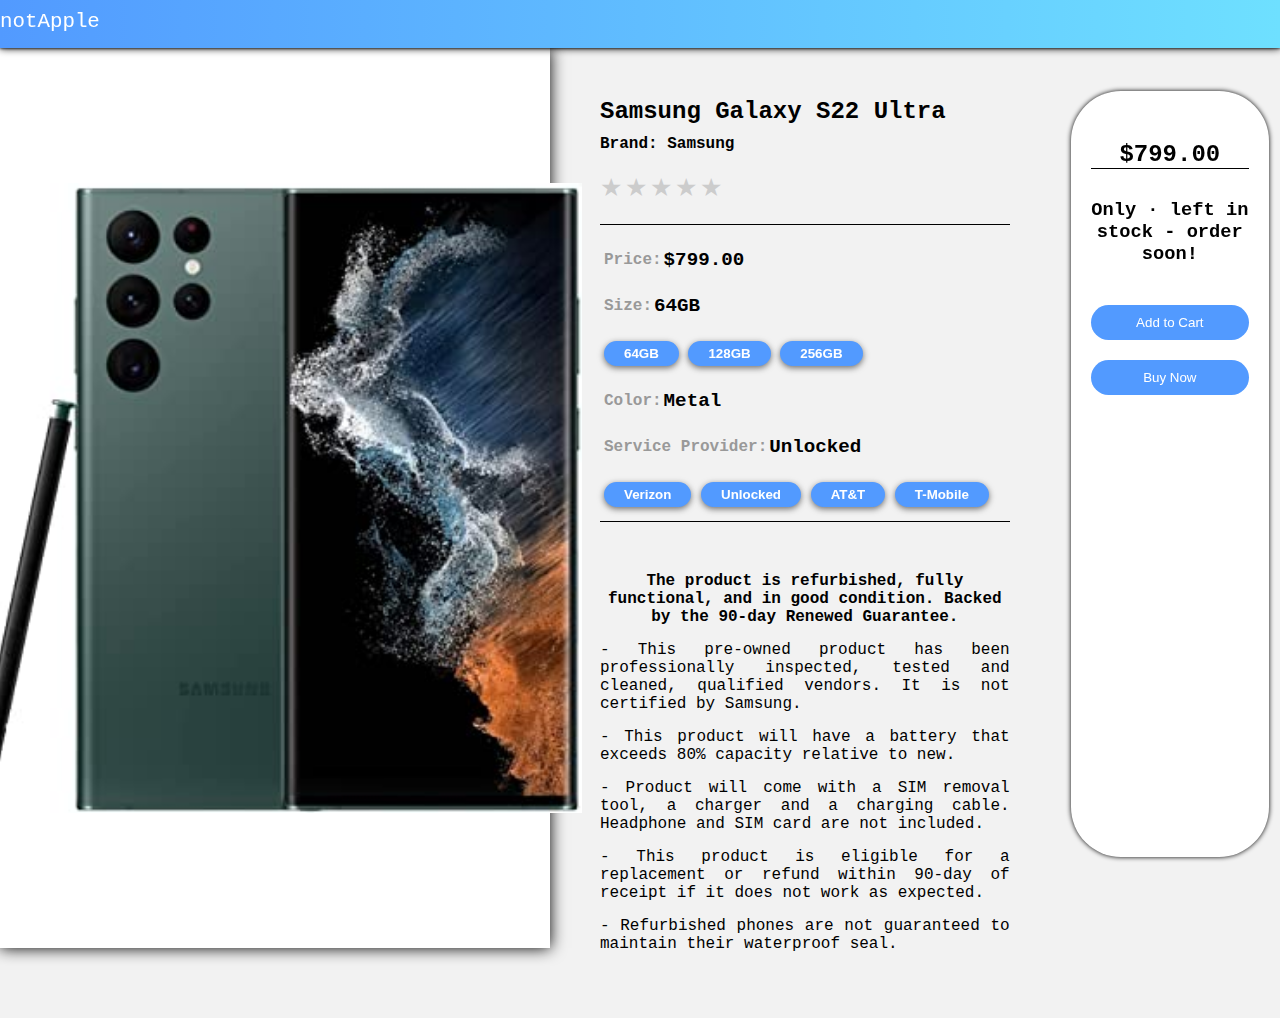
<file: products/samsungs22ultra.html>
<!DOCTYPE html>
<html lang="en">

<head>
    <meta charset="UTF-8">
    <meta http-equiv="X-UA-Compatible" content="IE=edge">
    <meta name="viewport" content="width=device-width, initial-scale=1.0">
    <title>Samsung Galaxy S22 Ultra</title>
    <link rel="stylesheet" href="product.css">
    <link rel="stylesheet" href="https://cdnjs.cloudflare.com/ajax/libs/font-awesome/6.2.0/css/all.min.css"
        integrity="sha512-xh6O/CkQoPOWDdYTDqeRdPCVd1SpvCA9XXcUnZS2FmJNp1coAFzvtCN9BmamE+4aHK8yyUHUSCcJHgXloTyT2A=="
        crossorigin="anonymous" referrerpolicy="no-referrer" />
</head>

<body>

    <nav>
        <div class="nav">
            <a href="/index.html" class="logo">notApple</a>
        </div>
    </nav>

    <div class="container">
        <section class="product">
            <img src="/samsung s22 ultra.jpg" alt="">
        </section>

        <section class="productdetails">
            <div class="product-title">
                <h2>Samsung Galaxy S22 Ultra</h2>
                <p>Brand: Samsung</p>
                <div class="rate">
                    <input type="radio" id="star5" name="rate" value="5" />
                    <label for="star5" title="text">5 stars</label>
                    <input type="radio" id="star4" name="rate" value="4" />
                    <label for="star4" title="text">4 stars</label>
                    <input type="radio" id="star3" name="rate" value="3" />
                    <label for="star3" title="text">3 stars</label>
                    <input type="radio" id="star2" name="rate" value="2" />
                    <label for="star2" title="text">2 stars</label>
                    <input type="radio" id="star1" name="rate" value="1" />
                    <label for="star1" title="text">1 star</label>
                </div>
            </div>

            <table class="detailsTable">
                <tbody>
                    <tr>
                        <td>Price: </td>
                        <td>$799.00</td>
                    </tr>
                    <tr>
                        <td>Size: </td>
                        <td id="sizeChosen">
                            64GB
                        </td>
                    </tr>
                    <tr>
                        <td>
                            <div class="memorySizes">
                                <button class="specsChoice" id="size1">64GB</button>
                                <button class="specsChoice" id="size2">128GB</button>
                                <button class="specsChoice" id="size3">256GB</button>
                            </div>
                        </td>
                    </tr>
                    <tr>
                        <td>Color: </td>
                        <td>Metal</td>
                    </tr>
                    <tr>
                        <td>Service Provider: </td>
                        <td id="provider">Unlocked</td>
                    </tr>
                    <tr>
                        <td>
                            <div class="serviceProviders">
                                <button class="specsChoice" id="provider1">Verizon</button>
                                <button class="specsChoice" id="provider2">Unlocked</button>
                                <button class="specsChoice" id="provider3">AT&T</button>
                                <button class="specsChoice" id="provider4">T-Mobile</button>
                            </div>
                        </td>
                    </tr>
                </tbody>
            </table>
            <div class="p">
                <p>
                    The product is refurbished, fully functional, and in good condition. Backed by the 90-day Renewed
                    Guarantee.</p>
                    <p> - This pre-owned product has been professionally inspected, tested and cleaned, qualified
                    vendors. It is not certified by Samsung. </p>
                    <p> - This product will have a battery that exceeds 80% capacity relative to new. </p>
                    <p> - Product will come with a SIM removal tool, a charger and a charging cable. Headphone and SIM card are
                    not included. </p>
                    <p> - This product is eligible for a replacement or refund within 90-day of receipt if it does not work as
                    expected. </p>
                    <p> - Refurbished phones are not guaranteed to maintain their waterproof seal.
                </p>
            </div>
        </section>
        
        <section class="productCostBG">
            <div class="productCost">
                <h2>$799.00</h2>
                <h3>Only · left in stock - order soon!</h3>
                <button>Add to Cart</button>
                <button>Buy Now</button>
            </div>
        </section>
    </div>


    <script>

        var one = document.getElementById('size1');
        var two = document.getElementById('size2');
        var three = document.getElementById('size3');
        var size = document.getElementById('sizeChosen');

        one.onclick = function () {
            size.innerHTML = "64GB";
        };
        two.onclick = function () {
            size.innerHTML = "128GB";
        };
        three.onclick = function () {
            size.innerHTML = "256GB";
        };

        var defaultProvider = document.getElementById('provider');
        var provider1 = document.getElementById('provider1');
        var provider2 = document.getElementById('provider2');
        var provider3 = document.getElementById('provider3');
        var provider4 = document.getElementById('provider4');
        provider1.onclick = function () {
            defaultProvider.innerHTML = 'Verizon';
        };
        provider2.onclick = function () {
            defaultProvider.innerHTML = 'Unlocked';
        };
        provider3.onclick = function () {
            defaultProvider.innerHTML = 'AT&T';
        };
        provider4.onclick = function () {
            defaultProvider.innerHTML = 'T-Mobile';
        };
    </script>
</body>

</html>
</file>
<file: products/product.css>
*{
    margin: 0;
    padding:0;
    box-sizing: border-box;
}
:root{
    font-family: 'Courier New', sans-serif;
    font-size: 16px;
    --page-color: rgb(82, 154, 255);
    --blue-color: rgb(110, 224, 255);
}
.container{
    display: flex;
    background: #f2f2f2;
}
a{text-decoration: none;}
nav{
    position: fixed;
    top: 0;
    left: 0;
    height: 3rem;
    width: 100%;
    background: linear-gradient(to right, var(--page-color), var(--blue-color));
    box-shadow: 0 0 8px 0 #000, 0 0 3px 0 #000;
    z-index: 9;
}
.nav{
    display: flex;
    align-items: center;
    justify-content: space-between;
    padding: 10px 0;
    max-width: 1290px;
    width: 100%;
    margin: auto;
}
.logo{
    font-size: 1.3rem;
    color: #fff;
    font-weight: 400;
}
.logo:hover{
    animation: goback 0.3s infinite alternate;
}
.product{
    position: sticky;
    top: 3rem;
    width: 550px;
    height: 100vh;
    background: #fff;
    z-index: 0;
    box-shadow: 0 0 15px 0px #000;
    display: flex;
    flex-direction: column;
    justify-content: center;
    align-items: center;
}
.product img{
    height: 70vh;
    transition: transform 0.4s;
}
.product img:hover{
    transform: scale(1.2);
}


.productdetails{
    margin-top: 3rem;
    background: #f2f2f2;
    padding: 50px 50px 0 50px;
    width: 45%;
    text-align: left;
    display: flex;
    flex-direction: column;
    align-items: flex-start;
}
/* 5stars */
.rate {
    height: 46px;
    margin: 5px 0;
}
.rate:not(:checked) > input {
    position:absolute;
    top:-9999px;
}
.rate:not(:checked) > label {
    float:right;
    width:1em;
    overflow:hidden;
    white-space:nowrap;
    cursor:pointer;
    font-size:25px;
    color:#ccc;
}
.rate:not(:checked) > label:before {
    content: '★ ';
}
.rate > input:checked ~ label {
    color: #ffc700;    
}
.rate:not(:checked) > label:hover,
.rate:not(:checked) > label:hover ~ label {
    color: #deb217;  
}
.rate > input:checked + label:hover,
.rate > input:checked + label:hover ~ label,
.rate > input:checked ~ label:hover,
.rate > input:checked ~ label:hover ~ label,
.rate > label:hover ~ input:checked ~ label {
    color: #c59b08;
}
.product-title{
    display: flex;
    flex-direction: column;
    align-items: flex-start;
    width: 100%;
    border-bottom: 1px solid #000;
}
.product-title h2{
    margin: 0 0 10px 0;
}
.detailsTable tbody{
    display: flex;
    flex-direction: column;
    margin-top: 10px;
}
.detailsTable tbody tr{
    margin: 10px 0;
}
.detailsTable tbody tr td:first-child{
    color: #999;
}
.detailsTable tbody tr td:nth-child(2){
    font-size: 1.2rem;
}
.detailsTable tbody tr td{
    font-weight: 600;
}
.specsChoice{
    opacity: 1;
    background: var(--page-color);
    padding: 5px 20px;
    border-radius: 20px;
    color: #fff;
    font-weight: 600;
    filter: drop-shadow(0 2px 3px #6f6f6f);
    cursor: pointer;
    border: none;
}
.specsChoice:hover{
    background: #00f;
}
.productdetails .p{
    padding: 50px 0;
    border-top: 1px solid #000;
}
.productdetails p{
    text-align: justify;
    text-justify: justify;
    margin-bottom: 15px;
}
.productdetails p:first-of-type{
    text-align: center;
    font-weight: bold;
}
.productCostBG{
    position: sticky;
    top: 3rem;
    width: 20%;
    height: calc(100vh - 3rem);
    display: flex;
    justify-content: center;
    align-items: center;
}
.productCost{
    overflow: hidden;
    background: #fff;
    width: 90%;
    height: 90%;
    border-radius: 50px;
    padding: 20px;
    box-shadow: 0 0 5px 0 #000;
    display: flex;
    flex-direction: column;
    align-items: center;
    text-align: center;
}
.productCost h2{margin-top: 30px;border-bottom: 1px solid #000;width: 100%;}
.productCost h3{
    margin: 30px 0;
}
.productCost button{
    padding: 10px 0;
    width: 100%;
    background: var(--page-color);
    color: #fff;
    border: none;
    border-radius: 50px;
    margin: 10px 0;
    cursor: pointer;
}
.productCost button:hover{
    background: #00f;
}



@keyframes goback{
    0%{
        transform: translateX(0);
    }
    100%{
        transform: translateX(-10px);
    }
}

@media (max-width: 425px){
    nav{
        position: relative;
        padding:0 20px;
        width: 100vw;
    }

    .product{
        position: relative;
        top: 0;
        width: 100vw;
        height: 35vh;
        background: #fff;
        z-index: 0;
        box-shadow: 0 0 15px 0px #000;
        display: flex;
        flex-direction: column;
        justify-content: center;
        align-items: center;
        overflow: scroll;
    }
    .product img{
        height: 100%;
        transition: transform 0.4s;
    }
    .product img:hover{
        transform: scale(1.1);
    }
    .container{
        flex-direction: column;
    }
    .productdetails{
        position: relative;
        top: 0;
        left: 0;
        margin-top: 3rem;
        background: #f2f2f2;
        padding: 50px 50px 0 50px;
        width: 100vw;
        text-align: center;
        display: flex;
        flex-direction: column;
        align-items: center;
    }
    .productdetails p{
        text-align: center;
        text-justify: none;
        margin-bottom: 15px;
    }
    .productdetails .p{
        border-bottom: 1px solid #000;
    }
    


    .productCostBG{
        position: sticky;
        top: 3rem;
        width: 20%;
        height: calc(100vh - 3rem);
        display: flex;
        justify-content: center;
        align-items: center;
    }
    .productCost{
        overflow: hidden;
        background: #fff;
        width: 90%;
        height: 90%;
        border-radius: 50px;
        padding: 20px;
        box-shadow: 0 0 5px 0 #000;
        display: flex;
        flex-direction: column;
        align-items: center;
        text-align: center;
    }
    .productCost h2{margin-top: 30px;border-bottom: 1px solid #000;width: 100%;}
    .productCost h3{
        margin: 30px 0;
    }
    .productCost button{
        padding: 10px 0;
        width: 100%;
        background: var(--page-color);
        color: #fff;
        border: none;
        border-radius: 50px;
        margin: 10px 0;
        cursor: pointer;
    }
    .productCost button:hover{
        background: #00f;
    }
.productCostBG{
    position: relative;
    top: 0;
    bottom: 0;
    width: 100vw;
    height: calc(100vh - 3rem);
    display: flex;
    justify-content: center;
    align-items: center;
}
.productCost{
    overflow: hidden;
    background: #fff;
    width: 90%;
    height: 90%;
    border-radius: 50px;
    padding: 20px;
    box-shadow: 0 0 5px 0 #000;
    display: flex;
    flex-direction: column;
    align-items: center;
    text-align: center;
}
.productCost h2{margin-top: 30px;border-bottom: 1px solid #000;width: 100%;}
.productCost h3{
    margin: 30px 0;
}
.productCost button{
    padding: 10px 0;
    width: 100%;
    background: var(--page-color);
    color: #fff;
    border: none;
    border-radius: 50px;
    margin: 10px 0;
    cursor: pointer;
}
.productCost button:hover{
    background: #00f;
}
    
}
</file>
